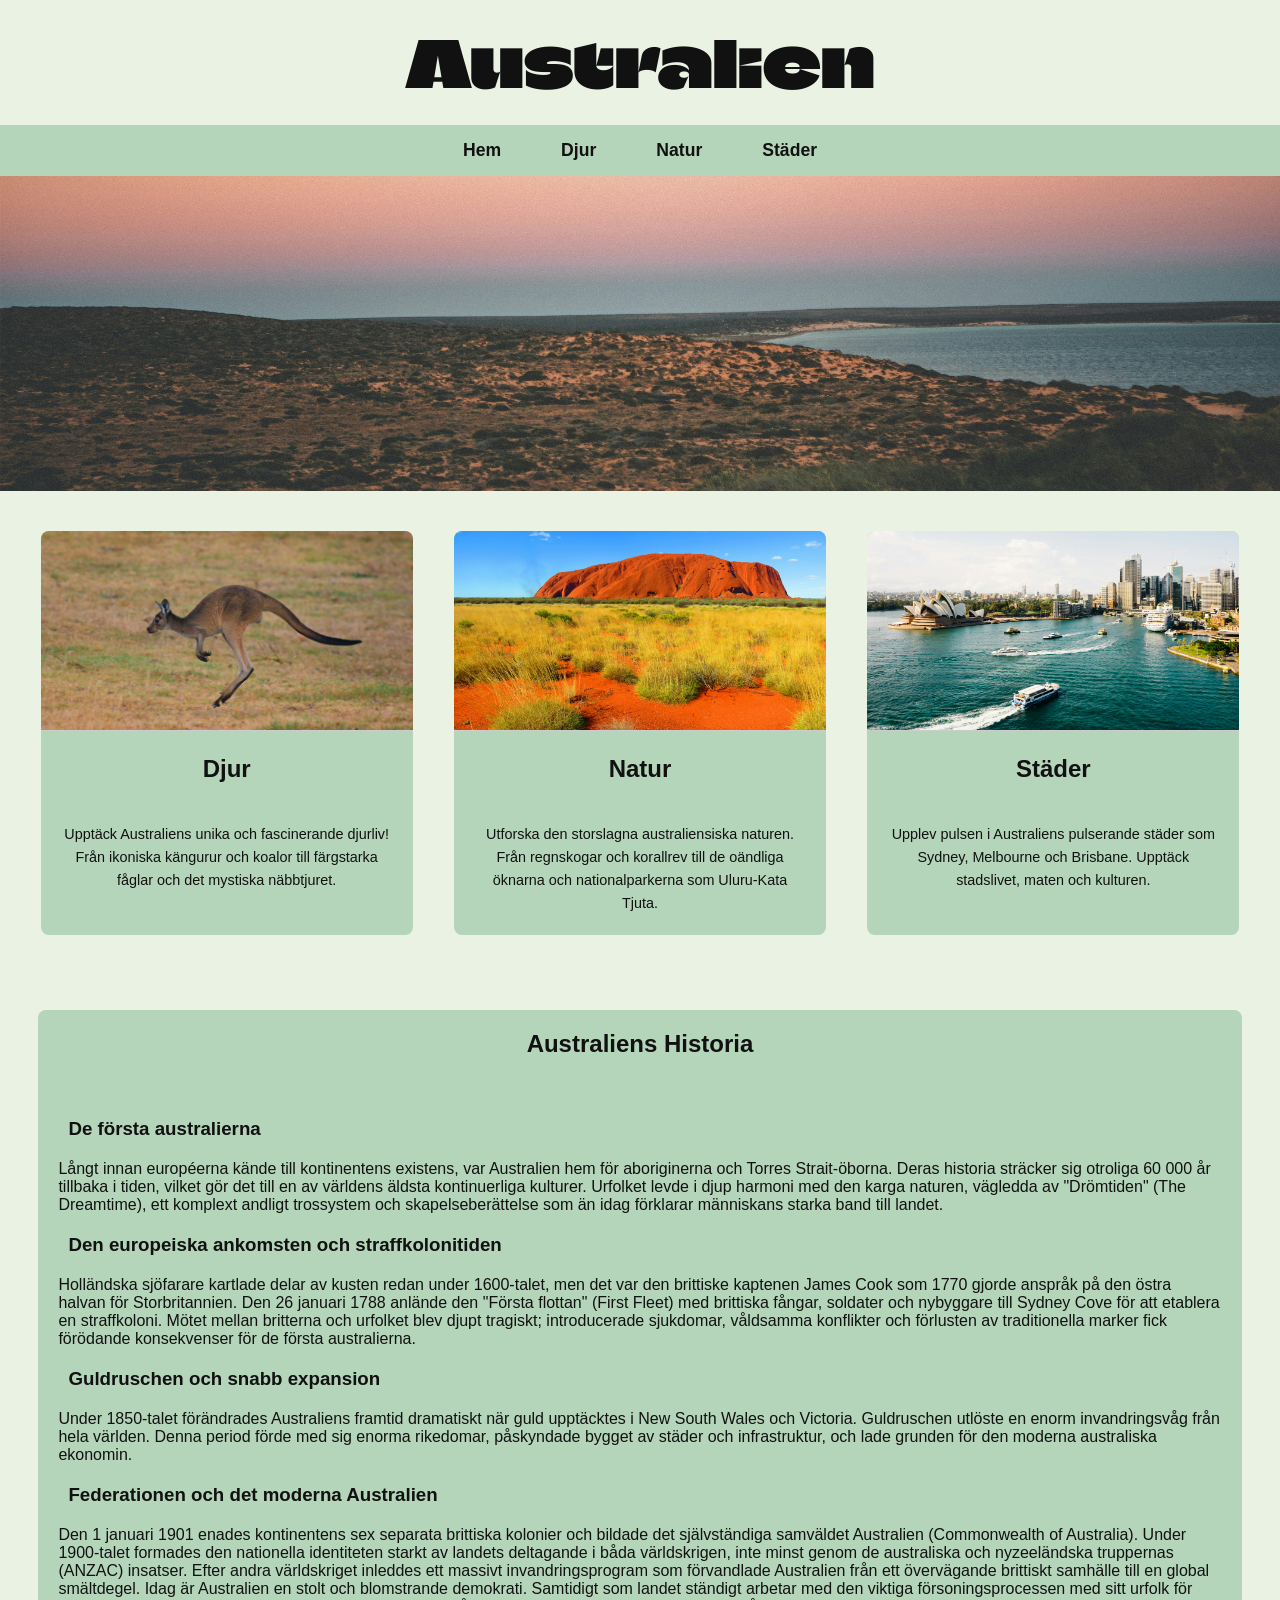
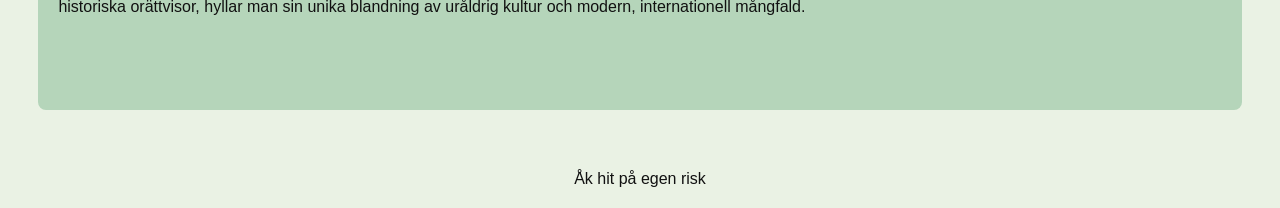
<file: index.html>
<!DOCTYPE html>
<html lang="sv">
<head>
  <meta charset="UTF-8">
  <meta name="viewport" content="width=device-width, initial-scale=1.0">
  <link rel="stylesheet" href="css/style.css">
  <link rel="preconnect" href="https://fonts.googleapis.com">
  <link rel="preconnect" href="https://fonts.gstatic.com" crossorigin>
  <link href="https://fonts.googleapis.com/css2?family=Climate+Crisis:YEAR@1979..2050&display=swap" rel="stylesheet">
  <title>Australien</title>
</head>
<body>
    <header>
        <a href="index.html">
             <h1>Australien</h1>
        </a>
    </header>

    <nav>
        <ul>
            <li><a href="index.html">Hem</a></li>
            <li><a href="djur.html">Djur</a></li>
            <li><a href="natur.html">Natur</a></li>
            <li><a href="city.html">Städer</a></li>
        </ul>
    </nav>

    <main>
        
        <div class="top-image">
            <img src="img/Australien_Landskap.jpg" alt="Landskap">
        </div>

        <section class="info-cards">
            
            <div class="card">
                <a href="djur.html">
                    <img src="img/Kangaroo.jpg" alt="Kängru">
                    <h2>Djur</h2>
                    <div class="card-content">
                        <p>Upptäck Australiens unika och fascinerande djurliv! Från ikoniska kängurur och koalor till färgstarka fåglar och det mystiska näbbtjuret.</p>
                    </div>
                </a>
            </div>

            <div class="card">
                <a href="natur.html">
                    <img src="img/Uluru.jpg" alt="Uluru">
                    <h2>Natur</h2>
                    <div class="card-content">
                        <p>Utforska den storslagna australiensiska naturen. Från regnskogar och korallrev till de oändliga öknarna och nationalparkerna som Uluru-Kata Tjuta.</p>
                    </div>
                </a>
            </div>

            <div class="card">
                <a href="city.html">
                    <img src="img/Sydney.jpg" alt="Sydney">
                    <h2>Städer</h2>
                    <div class="card-content">
                        <p>Upplev pulsen i Australiens pulserande städer som Sydney, Melbourne och Brisbane. Upptäck stadslivet, maten och kulturen.</p>
                    </div>
                </a>
            </div>

        </section>

        <div class="history">
            <h2>Australiens Historia</h2>  
            <div class="history-content">
                <h3>De första australierna</h3>        
                <p>Långt innan européerna kände till kontinentens existens, var Australien hem för aboriginerna och Torres Strait-öborna. Deras historia sträcker sig otroliga 60 000 år tillbaka i tiden, vilket gör det till en av världens äldsta kontinuerliga kulturer. Urfolket levde i djup harmoni med den karga naturen, vägledda av "Drömtiden" (The Dreamtime), ett komplext andligt trossystem och skapelseberättelse som än idag förklarar människans starka band till landet.</p>

                <h3>Den europeiska ankomsten och straffkolonitiden</h3>
                <p>Holländska sjöfarare kartlade delar av kusten redan under 1600-talet, men det var den brittiske kaptenen James Cook som 1770 gjorde anspråk på den östra halvan för Storbritannien. Den 26 januari 1788 anlände den "Första flottan" (First Fleet) med brittiska fångar, soldater och nybyggare till Sydney Cove för att etablera en straffkoloni. Mötet mellan britterna och urfolket blev djupt tragiskt; introducerade sjukdomar, våldsamma konflikter och förlusten av traditionella marker fick förödande konsekvenser för de första australierna.</p>

                <h3>Guldruschen och snabb expansion</h3>
                <p>Under 1850-talet förändrades Australiens framtid dramatiskt när guld upptäcktes i New South Wales och Victoria. Guldruschen utlöste en enorm invandringsvåg från hela världen. Denna period förde med sig enorma rikedomar, påskyndade bygget av städer och infrastruktur, och lade grunden för den moderna australiska ekonomin.</p>

                <h3>Federationen och det moderna Australien</h3>
                <p>Den 1 januari 1901 enades kontinentens sex separata brittiska kolonier och bildade det självständiga samväldet Australien (Commonwealth of Australia). Under 1900-talet formades den nationella identiteten starkt av landets deltagande i båda världskrigen, inte minst genom de australiska och nyzeeländska truppernas (ANZAC) insatser.

                Efter andra världskriget inleddes ett massivt invandringsprogram som förvandlade Australien från ett övervägande brittiskt samhälle till en global smältdegel. Idag är Australien en stolt och blomstrande demokrati. Samtidigt som landet ständigt arbetar med den viktiga försoningsprocessen med sitt urfolk för historiska orättvisor, hyllar man sin unika blandning av uråldrig kultur och modern, internationell mångfald.</p>
            </div>
        </div>


    </main>

    <footer>
        <p>Åk hit på egen risk</p>
    </footer>
  
  
</body>
</html>
</file>
<file: css/style.css>
:root {
    --bg-color: #eaf2e4;
    --card-color: #b5d5ba;
    --text-color: #111111;
}


* {
    margin: 0;
    padding: 0;
    box-sizing: border-box; 
    font-family: 'Segoe UI', Tahoma, Geneva, Verdana, sans-serif; 
}


body {
    background-color: var(--bg-color); 
    color: var(--text-color); 
}


header {
    text-align: center;
    padding: 20px ;
}

header h1 {
    font-size: 4rem; 
    font-family: "Climate Crisis", sans-serif;
    font-weight: 400;
    font-style: normal;
    font-variation-settings: "YEAR" 1979; 
}

header a {
    text-decoration: none; 
    color: var(--text-color);
}



nav {
    background-color: var(--card-color); 
    padding: 15px ;
}

nav ul {
    list-style-type: none; 
    display: flex; 
    justify-content: center; 
    gap: 60px; 
}

nav a {
    font-family: Arial, Helvetica, sans-serif;
    text-decoration: none; 
    color: var(--text-color);
    font-size: 1.1rem;
    font-weight: 700;
}

nav li:hover{
    transform: scale(1.2);
}


.top-image {
    width: 100%;
    height: 35vh; 
    overflow: hidden;
}

.top-image img {
    width: 100%;
    height: 100%;
    object-fit: cover; 
}


.info-cards {
    display: flex; 
    flex-wrap: wrap; 
    justify-content: space-around; 
    padding: 40px 20px; 
}


.card {
    background-color: var(--card-color);
    width: 30%; 
    margin-bottom: 20px;
    text-align: center;
    border-radius: 8px;
    overflow: hidden;
    display: flex;
    flex-direction: column;
    
}

.card:hover {
    transform: scale(1.1);
    

}

.card a {
    text-decoration: none; 
    color: var(--text-color);
}


.card img {
    width: 100%; 
    height: 200px; 
    object-fit: cover; 
    border-bottom: 1px solid #ccc; 
}


.card h2 {
    padding: 20px  10px ;
}


.card-content {
    padding:  20px 20px 20px; 
    flex-grow: 1; 
}

.card p {
    line-height: 1.6; 
    font-size: 0.9rem;
}

.history {
    background-color: var(--card-color);
    width: 94%;
    height: 700px;
    margin: 15px auto;
    border-radius: 8px;
}

.history-content {
padding: 20px;
}

.history h2 {
    padding: 20px  10px ;
    text-align: center;
}

.history-content h3 {
    padding: 20px  10px ;
    align-items: center;
    font-weight: 700;
}



.info-strip {
    display: flex; 
    flex-wrap: wrap; 
    justify-content: space-around; 
    padding: 40px 20px; 
}

.strip {
    background-color: var(--card-color);
    width: 85%;
    margin-bottom: 20px;
    text-align: center;
    border-radius: 8px;
    overflow: hidden;
    display: flex;
    flex-direction: row;

}

.strip img {
    width: 18%; 
    height: 300px; 
    object-fit: cover; 
    border-bottom: 1px solid #ccc; 
}

.strip-content h2 {
    padding: 20px  10px ;
    align-items: center;
    font-weight: 700;
}

.strip-content p {
   padding: 20px  10px ;
   text-align: left; 
}


footer {
    text-align: center;
    padding: 20px ;
    margin-top: 40px; 
}

@media (max-width: 700px) {
    
    header h1 {
        font-size: 2.8rem;
    }

    nav ul {
        flex-wrap: wrap;
        gap: 20px;
    }

    .top-image {
        height: 200px;
    }

    .card {
        width: 100%; 
    }

    .history {
        width: 100%;
        height: auto; 
    }

    .strip {
        flex-direction: column;
        width: 100%;
    }

    .strip img {
        width: 100%;
        height: 250px;
    }
}
</file>
